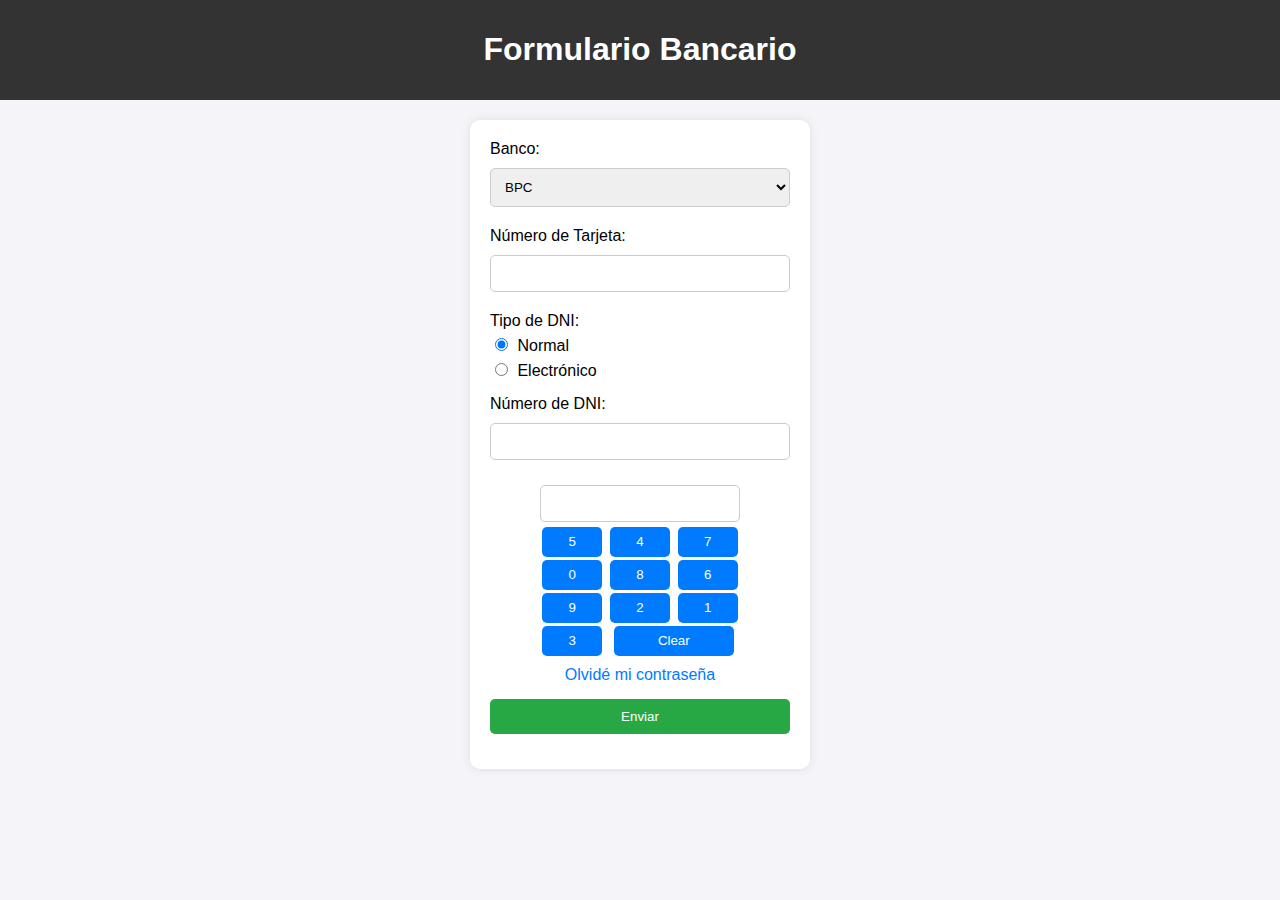
<file: Ejercicio1/index.html>
<!DOCTYPE html>
<html lang="en">
<head>
    <meta charset="UTF-8">
    <meta name="viewport" content="width=device-width, initial-scale=1.0">
    <title>Formulario Bancario</title>
    <link rel="stylesheet" href="styles.css">
</head>
<body>
    <header>
        <h1>Formulario Bancario</h1>
    </header>
    <div class="form-container">
        <form action="#" method="post">
            <div class="form-group">
                <label for="bank">Banco:</label>
                <select name="bank" id="bank">
                    <option value="bpv">BPC</option>
                    <option value="interbank">Interbank</option>
                    <option value="scotiabank">Scotiabank</option>
                </select>
            </div>
            <div class="form-group">
                <label for="card-number">Número de Tarjeta:</label>
                <input type="number" name="card-number" id="card-number" required>
            </div>
            <div class="form-group">
                <label>Tipo de DNI:</label>
                <label for="normal"><input type="radio" name="tipodni" id="normal" value="normal" checked> Normal</label>
                <label for="electronico"><input type="radio" name="tipodni" id="electronico" value="electronico"> Electrónico</label>
            </div>
            <div class="form-group">
                <label for="dni-number">Número de DNI:</label>
                <input type="number" name="dni-number" id="dni-number" required>
            </div>
            <div class="container">
                <input type="text" name="text" id="in" class="in" dir="rtl">
                <div class="buttons">
                    <button type="button" class="b">1</button>
                    <button type="button" class="b">2</button>
                    <button type="button" class="b">3</button>
                    <button type="button" class="b">4</button>
                    <button type="button" class="b">5</button>
                    <button type="button" class="b">6</button>
                    <button type="button" class="b">7</button>
                    <button type="button" class="b">8</button>
                    <button type="button" class="b">9</button>
                    <button type="button" class="b">0</button>
                    <button type="button" id="clear" class="big">Clear</button>
                </div>
            </div>
            <div class="form-group">
                <a href="#" class="forgot-password">Olvidé mi contraseña</a>
            </div>
            <div class="form-group">
                <button type="submit" class="submit">Enviar</button>
            </div>
        </form>
    </div>

    <script src="script_ejercicio_01.js"></script>
</body>
</html>
</file>
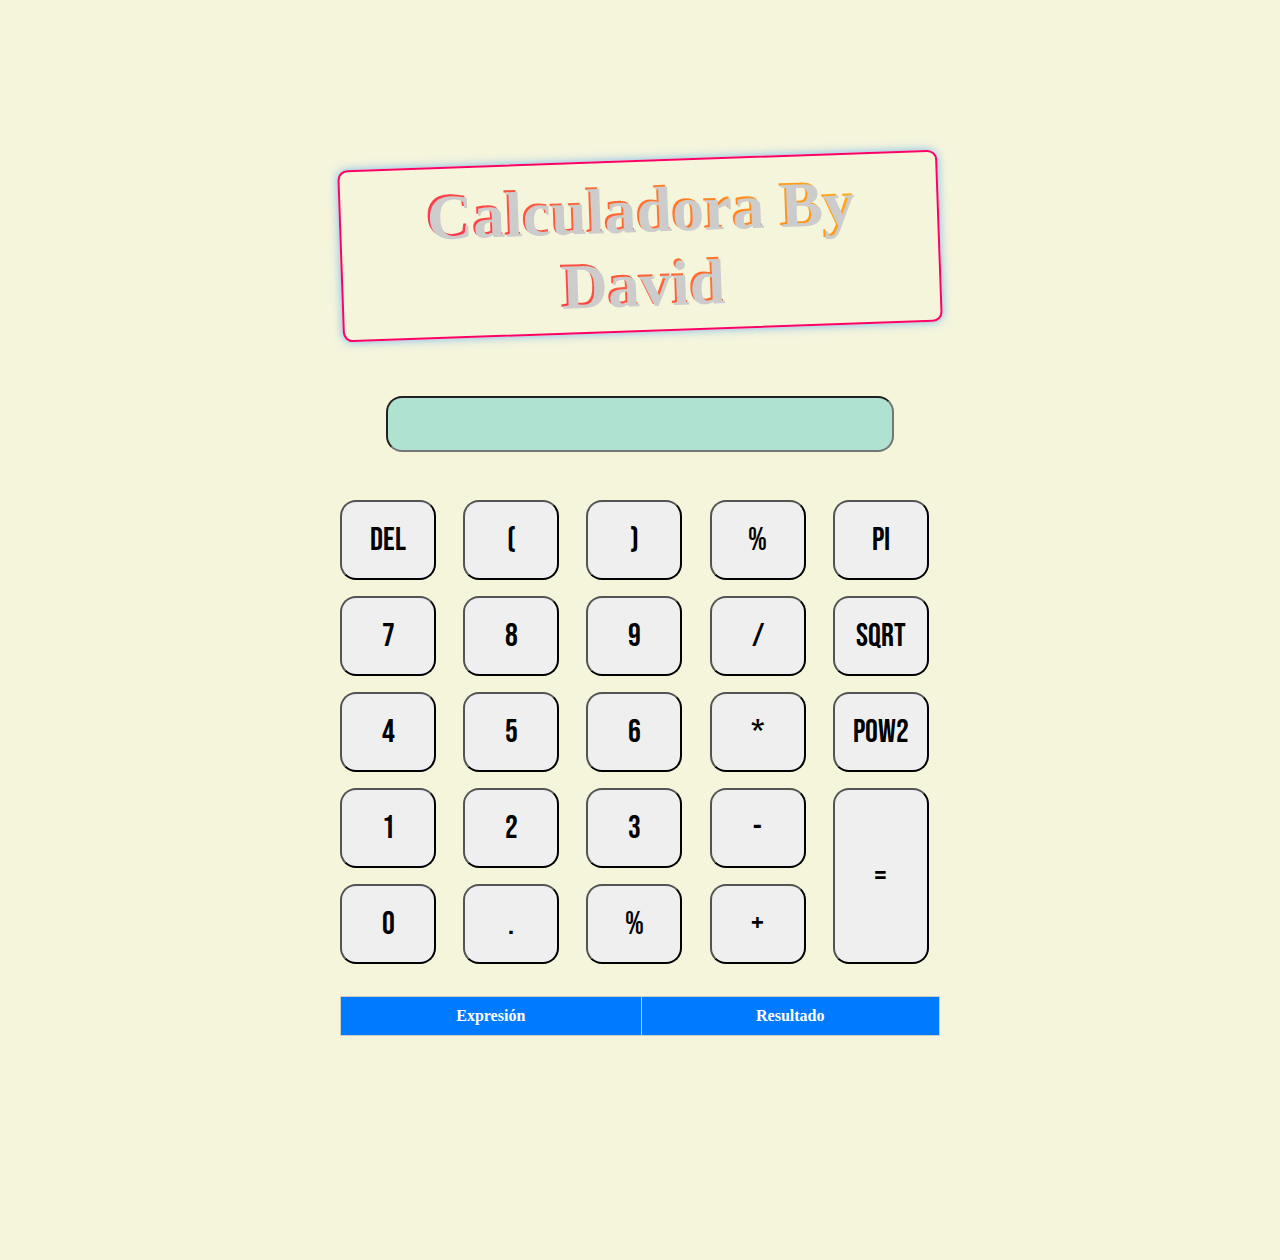
<file: Ejercicio2/index.html>
<!DOCTYPE html>
<html lang="en">
<head>
    <meta charset="UTF-8">
    <meta name="viewport" content="width=device-width, initial-scale=1.0">
    <title>Calculadora</title>
    <link rel="stylesheet" href="styles.css">
</head>
<body>
    <div class="container">
        <p>Calculadora By David</p>
        <input type="text" name="text" id="in" class="in" dir="ltr">
        <div class="buttons">
            <button class="b">Del</button>
            <button class="b o">(</button>
            <button class="b o">)</button>
            <button class="b o">%</button>
            <button class="b">pi</button>
            <button class="b n">7</button>
            <button class="b n">8</button>
            <button class="b n">9</button>
            <button class="b o">/</button>
            <button class="b">sqrt</button>
            <button class="b n">4</button>
            <button class="b n">5</button>
            <button class="b n">6</button>
            <button class="b o">*</button>
            <button class="b">pow2</button>
            <button class="b n">1</button>
            <button class="b n">2</button>
            <button class="b n">3</button>
            <button class="b o">-</button>
            <button id="calc" class="big">=</button>
            <button class="b n">0</button>
            <button class="b">.</button>
            <button class="b o">%</button>
            <button class="b o">+</button>
        </div>
        <div id="stack">
            <table id="stack-table">
                <thead>
                    <tr>
                        <th>Expresión</th>
                        <th>Resultado</th>
                    </tr>
                </thead>
                <tbody>
                    <!-- Historial de cálculos se insertará aquí -->
                </tbody>
            </table>
        </div>
    </div>
    <script src="script_ejercicio_02.js"></script>
</body>
</html>
</file>
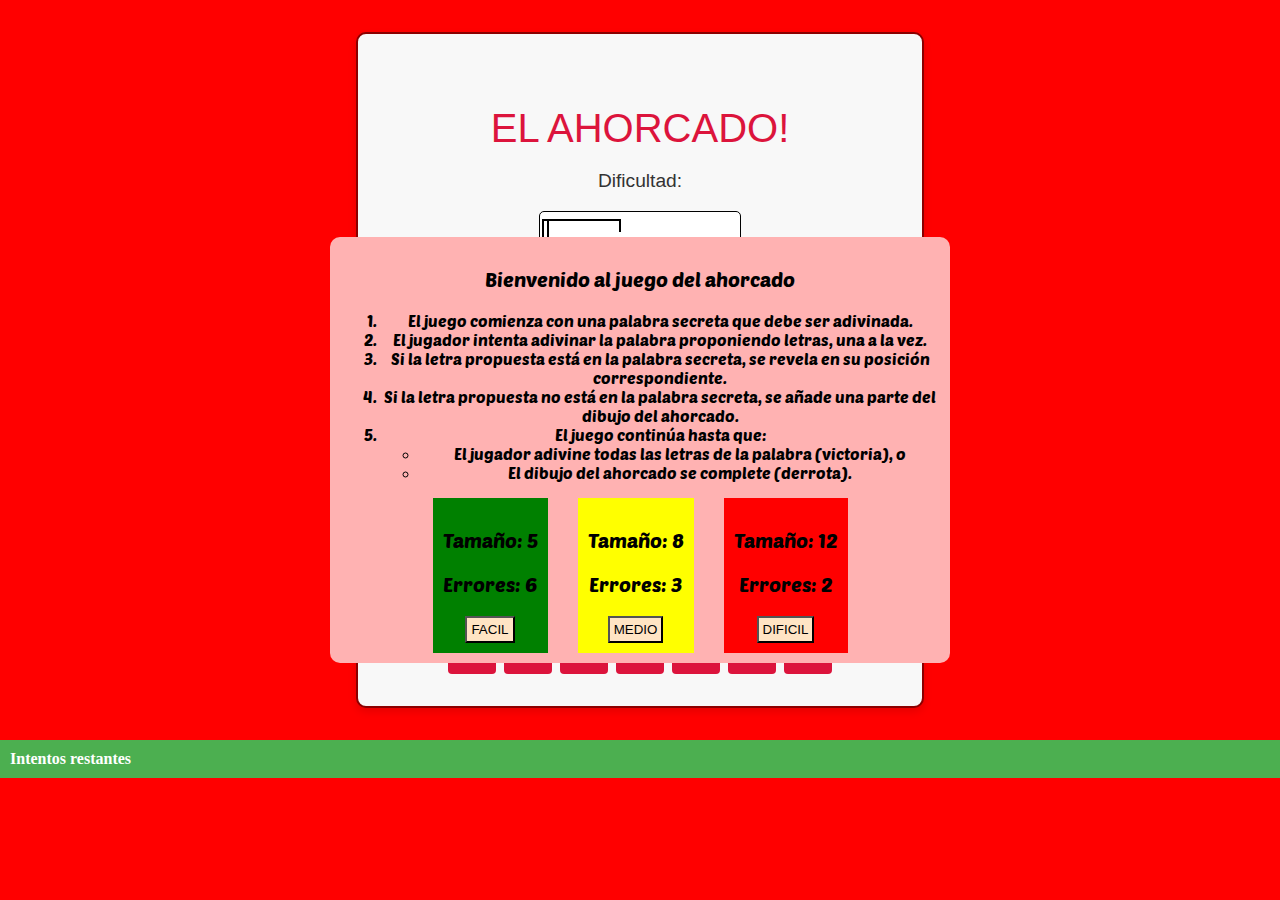
<file: Ejercicio3/index.html>
<!DOCTYPE html>
<html lang="en">
<head>
    <meta charset="UTF-8">
    <meta name="viewport" content="width=device-width, initial-scale=1.0">
    <link rel="stylesheet" href="styles.css">
    <title>El ahorcado!</title>
</head>
<body>
    <div id = "menu-inicial" class="menu-inicial">
        <p>Bienvenido al juego del ahorcado</p>
        <ol>
            <li>El juego comienza con una palabra secreta que debe ser adivinada.</li>
            <li>El jugador intenta adivinar la palabra proponiendo letras, una a la vez.</li>
            <li>Si la letra propuesta está en la palabra secreta, se revela en su posición correspondiente.</li>
            <li>Si la letra propuesta no está en la palabra secreta, se añade una parte del dibujo del ahorcado.</li>
            <li>El juego continúa hasta que:
                <ul>
                    <li>El jugador adivine todas las letras de la palabra (victoria), o</li>
                    <li>El dibujo del ahorcado se complete (derrota).</li>
                </ul>
            </li>
        </ol>
        <div class="options">
            <div class="diff easy">
                <p>Tamaño: 5</p>
                <p>Errores: 6</p>
                <button id="easy" onclick="diffSelection(1)">FACIL</button>
            </div>
            <div class="diff medium">
                <p>Tamaño: 8</p>
                <p>Errores: 3</p>
                <button id="medium" onclick="diffSelection(2)">MEDIO</button>
            </div>
            <div class="diff hard">
                <p>Tamaño: 12</p>
                <p>Errores: 2</p>
                <button id="hard" onclick="diffSelection(3)">DIFICIL</button>
            </div>
        </div>
    </div>

    <div class="field">
        <p class="logo">EL AHORCADO!</p>
        <p>Dificultad: <span id="diff"></span></p>
        <div class="game">
            <div class="draw">
                <canvas id="myCanvas" width="200" height="150" style="border:1px solid #000000;">
            </div>
            <p>Palabras adivinadas</p>
            <p class="word" id ="word"></p>
        </div>
        <div class="teclas">
            <button class="kw">q</button>
            <button class="kw">w</button>
            <button class="kw">e</button>
            <button class="kw">r</button>
            <button class="kw">t</button>
            <button class="kw">y</button>
            <button class="kw">u</button>
            <button class="kw">i</button>
            <button class="kw">o</button>
            <button class="kw">p</button>
            <button class="kw">a</button>
            <button class="kw">s</button>
            <button class="kw">d</button>
            <button class="kw">f</button>
            <button class="kw">g</button>
            <button class="kw">h</button>
            <button class="kw">j</button>
            <button class="kw">k</button>
            <button class="kw">l</button>
            <button class="kw">ñ</button>
            <button class="kw">z</button>
            <button class="kw">x</button>
            <button class="kw">c</button>
            <button class="kw">v</button>
            <button class="kw">b</button>
            <button class="kw">n</button>
            <button class="kw">m</button>
        </div>
        
    </div>
    <div class="container">
        <div class="lives">
            <p>Intentos restantes <span id="lives"></span></p>
        </div>
    </div>
    
    <script src="script_ejercicio_03.js"></script>
</body>
</html>
</file>
<file: Ejercicio1/styles.css>
body{
    margin: 0;
    padding: 0;
    box-sizing: border-box;
}





body {
    font-family: Arial, sans-serif;
    background-color: #f4f4f9;
    margin: 0;
    padding: 0;
    display: flex;
    flex-direction: column;
    align-items: center;
}

header {
    width: 100%;
    background-color: #333;
    color: white;
    padding: 10px 0;
    display: flex;
    flex-direction: column;
    align-items: center;
}

.logo {
    width: 100px;
}

form {
    background: white;
    padding: 20px;
    border-radius: 10px;
    box-shadow: 0 0 10px rgba(0, 0, 0, 0.1);
    width: 300px;
    margin: 20px 0;
}

.form-group {
    margin-bottom: 15px;
}

label {
    display: block;
    margin-bottom: 5px;
}

input[type="number"], select, .in {
    width: 100%;
    padding: 10px;
    margin: 5px 0;
    box-sizing: border-box;
    border: 1px solid #ccc;
    border-radius: 5px;
}

input[type="radio"] {
    margin-right: 5px;
}

.container{
    text-align: center;
    margin: auto;
    width: 200px;
}

.buttons{
    display: grid;
    grid-template-columns: 1fr 1fr 1fr;
    gap: 3px;
}

.b, .big {

    margin: auto;
    width: 60px;
    height: 30px;
    background-color: #007bff;
    color: white;
    border: none;
    border-radius: 5px;
    cursor: pointer;
}

.big {
    grid-column: 2 span;

    width: 120px;
}

.b:hover, .big:hover {
    background-color: #0056b3;
}

.forgot-password {
    display: block;
    text-align: center;
    margin-top: 10px;
    color: #007bff;
    text-decoration: none;
}

.forgot-password:hover {
    text-decoration: underline;
}

.submit {
    width: 100%;
    padding: 10px;
    background-color: #28a745;
    color: white;
    border: none;
    border-radius: 5px;
    cursor: pointer;
}

.submit:hover {
    background-color: #218838;
}
</file>
<file: Ejercicio2/styles.css>
@import url('https://fonts.googleapis.com/css2?family=Bebas+Neue&display=swap');

body{
    margin: 0;
    padding: 0;
    box-sizing: border-box;
    background-color: beige
}
.container p {
    font-size: 4rem;
    font-weight: bold;
    color: #007bff;
    text-shadow: 2px 2px #cccccc;
    transform: rotate(-2deg);
    background: linear-gradient(45deg, #ff0066, #ffcc00);
    background-clip: text;
    -webkit-background-clip: text;
    color: transparent;
    border: 2px solid #ff0066;
    padding: 10px;
    border-radius: 10px;
    box-shadow: 0 0 10px rgba(0, 123, 255, 0.5);
    transition: all 0.3s ease;
}

.container p:hover {
    transform: rotate(2deg) scale(1.1);
    color: #ff0066;
    background: linear-gradient(45deg, #007bff, #ffcc00);
    background-clip: text;
    -webkit-background-clip: text;
    color: transparent;
    box-shadow: 0 0 15px rgba(255, 0, 102, 0.7);
}

.container{
    text-align: center;
    margin: auto;
    margin-top: 10rem;
    width: 600px;
}
.container input{
    margin-bottom: 3rem;
    width: 500px;
    height: 50px;
    border-radius: 1rem;
    font-size: 2rem;
    transition: transform 0.5s;
    background-color: rgb(176, 226, 210);
    font-family: "Bebas Neue", sans-serif;

}
input:focus{
    transform: scale(1.2);
}
.buttons{
    display: grid;
    grid-template-columns: 1fr 1fr 1fr 1fr 1fr;
    gap: 1rem;
}
.buttons button{
    font-size: 2rem;
    width: 6rem;
    height: 5rem;
    transition: transform 0.3s, background-color 0.3s, color 0.3s;
    border-radius: 1rem;    
    font-family: "Bebas Neue", sans-serif;
}
.buttons .big {
    height: 11rem;
}

button:hover{
    transform: scale(1.3);
    background-color: black;
    color: white;
}
.big{
    grid-row: 2 span;
}

#stack {
    margin-top: 20px;
    width: 100%;
    text-align: center;
    margin: auto;
    margin-top: 2rem;
}

table {
    width: 100%;
    border-collapse: collapse;
    margin-bottom: 14rem;
}

table, th, td {
    border: 1px solid #ccc;
}

th, td {
    padding: 10px;
    text-align: center;
}

th {
    background-color: #007bff;
    color: white;
}
</file>
<file: Ejercicio3/styles.css>
@import url('https://fonts.googleapis.com/css2?family=Bebas+Neue&family=Fira+Sans:ital,wght@0,100;0,200;0,300;0,400;0,500;0,600;0,700;0,800;0,900;1,100;1,200;1,300;1,400;1,500;1,600;1,700;1,800;1,900&family=Josefin+Sans:ital,wght@0,100..700;1,100..700&family=Lemon&family=Pacifico&family=Poetsen+One&display=swap');

body{
    margin: 0;
    padding: 0;
    box-sizing: border-box;
    background-color:red;
}

.menu-inicial{
    position: fixed;
    top: 50%;
    left: 50%;
    transform: translate(-50%, -50%);

    font-family: "Poetsen One", sans-serif;
    font-weight: 400;
    font-style: normal;
    width: 600px;
    flex-direction: column;
    justify-content: center;
    text-align: center;
    align-items: center;
    background-color: rgb(255, 178, 178);
    padding: 10px;
    border-radius: 10px;
}
.menu-inicial p{
    font-size: 20px;
}
.menu-inicial .options{
    display: flex;
    justify-content: center;
    gap: 30px;
}
.easy, .medium, .hard{
    padding: 10px;
}
.menu-inicial button{
    padding: 4px;
    background-color: bisque;
    transition: transform 0.3s, background-color 0.3s, color 0.3s;
}
.menu-inicial button:hover{
    transform: scale(1.3);
    background-color: black;
    color: beige;
}

.options .easy{
    background-color: green;
}
.options .medium{
    background-color: yellow;
}
.options .hard{
    background-color: red;
}


.field {
    background-color: #f8f8f8;
    border: 2px solid #8B0000;
    border-radius: 10px;
    padding: 2rem;
    max-width: 500px;
    margin: 2rem auto;
    text-align: center;
    font-family: Arial, sans-serif;
    box-shadow: 0 4px 8px rgba(0, 0, 0, 0.1);
}

.field .logo {
    font-size: 2.5rem;
    color: #DC143C;
    margin-bottom: 1rem;
}

.field p {
    font-size: 1.2rem;
    color: #333;
}

.field .game {
    margin: 1rem 0;
}

.field .draw {
    margin-bottom: 1rem;
}

.field canvas {
    border: 1px solid #333;
    background-color: #fff;
    border-radius: 5px;
}

.field .word {
    font-size: 2rem;
    letter-spacing: 0.5rem;
    font-weight: bold;
    margin-bottom: 1rem;
    display: inline-block; 
    position: relative; 
}

.field .word::after {
    content: ""; 
    position: absolute; 
    left: 0; 
    bottom: -0.1em;
    width: 100%; 
    height: 0.3em; 
    background-color: #000; 
}

.field .teclas {
    display: flex;
    flex-wrap: wrap;
    justify-content: center;
    gap: 0.5rem;
}

.field .teclas button {
    padding: 1rem;
    font-size: 1.2rem;
    background-color: #DC143C;
    color: white;
    border: none;
    border-radius: 0.25rem;
    cursor: pointer;
    transition: background-color 0.3s;
    flex: 1 1 calc(10% - 1rem); 
    max-width: 3rem; 
}
.field .teclas button:hover {
    background-color: #B22222;
}


.container {
    position: relative; 
    width: 100%;
    background-color: #f2f2f2; 
}

.lives {
    position: sticky;
    bottom: 0;
    left: 0;
    padding: 10px;
    background-color: #4CAF50; 
    color: white; 
    font-weight: bold; 
}

.lives p {
    margin: 0;
}

.lives-value {
    margin-left: 5px; 
}
</file>
